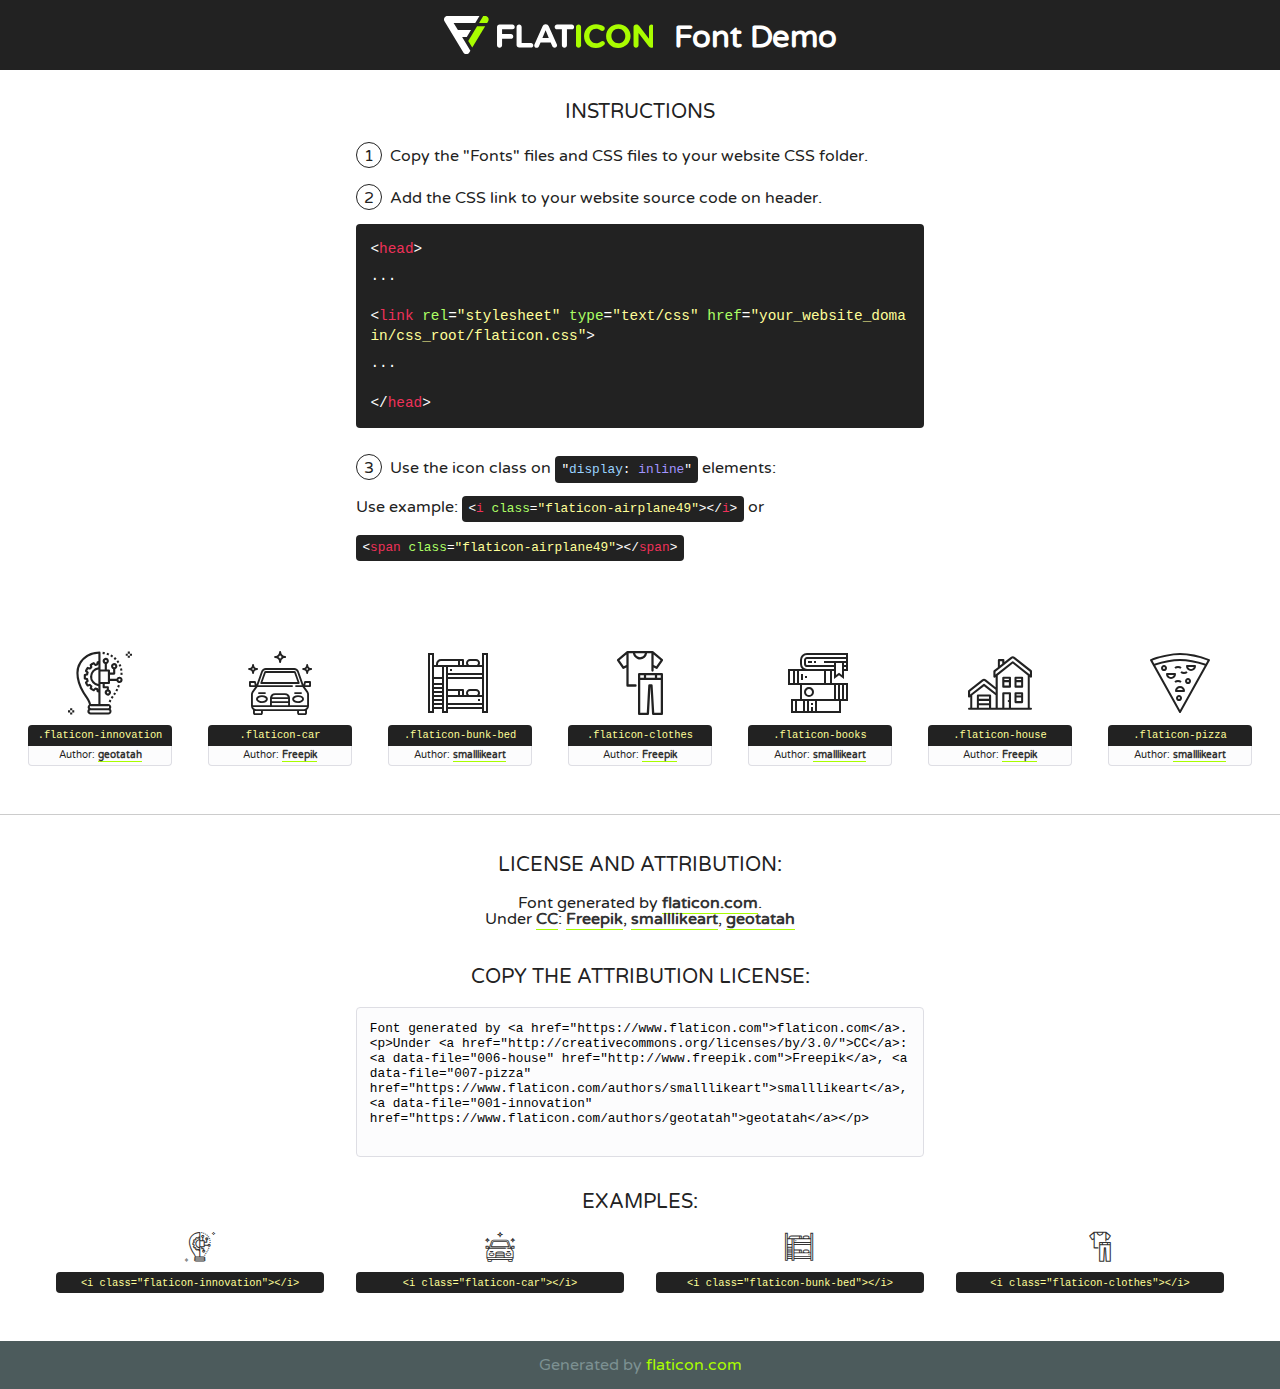
<file: static/fonts/flaticon-2/font/flaticon.html>
<!DOCTYPE html>
<!--
  Flaticon icon font: Flaticon
  Creation date: 05/03/2019 22:43
-->
<html>
<!DOCTYPE html>
<html>

<head>
    <title>Flaticon WebFont</title>
    <link href="http://fonts.googleapis.com/css?family=Varela+Round" rel="stylesheet" type="text/css" />
    <link rel="stylesheet" type="text/css" href="flaticon.css">
    <meta charset="UTF-8">
    <style>
    html, body, div, span, applet, object, iframe,
    h1, h2, h3, h4, h5, h6, p, blockquote, pre,
    a, abbr, acronym, address, big, cite, code,
    del, dfn, em, img, ins, kbd, q, s, samp,
    small, strike, strong, sub, sup, tt, var,
    b, u, i, center,
    dl, dt, dd, ol, ul, li,
    fieldset, form, label, legend,
    table, caption, tbody, tfoot, thead, tr, th, td,
    article, aside, canvas, details, embed, 
    figure, figcaption, footer, header, hgroup, 
    menu, nav, output, ruby, section, summary,
    time, mark, audio, video {
        margin: 0;
        padding: 0;
        border: 0;
        font-size: 100%;
        font: inherit;
        vertical-align: baseline;
    }
    /* HTML5 display-role reset for older browsers */
    article, aside, details, figcaption, figure, 
    footer, header, hgroup, menu, nav, section {
        display: block;
    }
    body {
        line-height: 1;
    }
    ol, ul {
        list-style: none;
    }
    blockquote, q {
        quotes: none;
    }
    blockquote:before, blockquote:after,
    q:before, q:after {
        content: '';
        content: none;
    }
    table {
        border-collapse: collapse;
        border-spacing: 0;
    }
    body {
        font-family: 'Varela Round', Helvetica, Arial, sans-serif;
        font-size: 16px;
        color: #222;
    }
    a {
        color: #333;
        border-bottom: 1px solid #a9fd00;
        font-weight: bold;
        text-decoration: none;
    }
    * {
        -moz-box-sizing: border-box;
        -webkit-box-sizing: border-box;
        box-sizing: border-box;
        margin: 0;
        padding: 0;
    }
    [class^="flaticon-"]:before, [class*=" flaticon-"]:before, [class^="flaticon-"]:after, [class*=" flaticon-"]:after {
        font-family: Flaticon;
        font-size: 30px;
        font-style: normal;
        margin-left: 20px;
        color: #333;
    }
    .wrapper {
        max-width: 600px;
        margin: auto;
        padding: 0 1em;
    }
    .title {
        font-size: 1.25em;
        text-align: center;
        margin-bottom: 1em;
        text-transform: uppercase;
    }
    header {
        text-align: center;
        background-color: #222;
        color: #fff;
        padding: 1em;
    }
    header .logo {
        width: 210px;
        height: 38px;
        display: inline-block;
        vertical-align: middle;
        margin-right: 1em;
        border: none;
    }
    header strong {
        font-size: 1.95em;
        font-weight: bold;
        vertical-align: middle;
        margin-top: 5px;
        display: inline-block;
    }
    .demo {
        margin: 2em auto;
        line-height: 1.25em;
    }
    .demo ul li {
        margin-bottom: 1em;
    }
    .demo ul li .num {
        color: #222;
        border-radius: 20px;
        display: inline-block;
        width: 26px;
        padding: 3px;
        height: 26px;
        text-align: center;
        margin-right: 0.5em;
        border: 1px solid #222;
    }
    .demo ul li code {
        background-color: #222;
        border-radius: 4px;
        padding: 0.25em 0.5em;
        display: inline-block;
        color: #fff;
        font-family: Consolas,Monaco,Lucida Console,Liberation Mono,DejaVu Sans Mono,Bitstream Vera Sans Mono,Courier New, monospace;
        font-weight: lighter;
        margin-top: 1em;
        font-size: 0.8em;
        word-break: break-all;
    }
    .demo ul li code.big {
        padding: 1em;
        font-size: 0.9em;
    }
    .demo ul li code .red {
        color: #EF3159;
    }
    .demo ul li code .green {
        color: #ACFF65;
    }
    .demo ul li code .yellow {
        color: #FFFF99;
    }
    .demo ul li code .blue {
        color: #99D3FF;
    }
    .demo ul li code .purple {
        color: #A295FF;
    }
    .demo ul li code .dots {
        margin-top: 0.5em;
        display: block;
    }
    #glyphs {
        border-bottom: 1px solid #ccc;
        padding: 2em 0;
        text-align: center;
    }
    .glyph {
        display: inline-block;
        width: 9em;
        margin: 1em;
        text-align: center;
        vertical-align: top;
        background: #FFF;
    }
    .glyph .glyph-icon {
        padding: 10px;
        display: block;
        font-family:"Flaticon";
        font-size: 64px;
        line-height: 1;
    }
    .glyph .glyph-icon:before {
        font-size: 64px;
        color: #222;
        margin-left: 0;
    }
    .class-name {
        font-size: 0.65em;
        background-color: #222;
        color: #fff;
        border-radius: 4px 4px 0 0;
        padding: 0.5em;
        color: #FFFF99;
        font-family: Consolas,Monaco,Lucida Console,Liberation Mono,DejaVu Sans Mono,Bitstream Vera Sans Mono,Courier New, monospace;
    }
    .author-name {
        font-size: 0.6em;
        background-color: #fcfcfd;
        border: 1px solid #DEDEE4;
        border-top: 0;
        border-radius: 0 0 4px 4px;
        padding: 0.5em;
    }
    .class-name:last-child {
        font-size: 10px;
        color:#888;
    }
    .class-name:last-child a {
        font-size: 10px;
        color:#555;
    }
    .class-name:last-child a:hover {
        color:#a9fd00;
    }
    .glyph > input {
        display: block;
        width: 100px;
        margin: 5px auto;
        text-align: center;
        font-size: 12px;
        cursor: text;
    }
    .glyph > input.icon-input {
        font-family:"Flaticon";
        font-size: 16px;
        margin-bottom: 10px;
    }
    .attribution .title {
        margin-top: 2em;
    }
    .attribution textarea {
        background-color: #fcfcfd;
        padding: 1em;
        border: none;
        box-shadow: none;
        border: 1px solid #DEDEE4;
        border-radius: 4px;
        resize: none;
        width: 100%;
        height: 150px;
        font-size: 0.8em;
        font-family: Consolas,Monaco,Lucida Console,Liberation Mono,DejaVu Sans Mono,Bitstream Vera Sans Mono,Courier New, monospace;
        -webkit-appearance: none;
    }
    .iconsuse {
        margin: 2em auto;
        text-align: center;
        max-width: 1200px;
    }
    .iconsuse:after {
        content: '';
        display: table;
        clear: both;
    }
    .iconsuse .image {
        float: left;
        width: 25%;
        padding: 0 1em;
    }
    .iconsuse .image p {
        margin-bottom: 1em;
    }
    .iconsuse .image span {
        display: block;
        font-size: 0.65em;
        background-color: #222;
        color: #fff;
        border-radius: 4px;
        padding: 0.5em;
        color: #FFFF99;
        margin-top: 1em;
        font-family: Consolas,Monaco,Lucida Console,Liberation Mono,DejaVu Sans Mono,Bitstream Vera Sans Mono,Courier New, monospace;
    }
    #footer {
        text-align: center;
        background-color: #4C5B5C;
        color: #7c9192;
        padding: 1em;
    }
    #footer a {
        border: none;
        color: #a9fd00;
        font-weight: normal;
    }
    @media (max-width: 960px) {
        .iconsuse .image {
            width: 50%;
        }
    }
    @media (max-width: 560px) {
        .iconsuse .image {
            width: 100%;
        }
    }
    </style>
</head>

<body class="characters-off">

    <header>
        <a href="https://www.flaticon.com" target="_blank" class="logo">
            <svg version="1.1" xmlns="http://www.w3.org/2000/svg" xmlns:xlink="http://www.w3.org/1999/xlink" xmlns:a="http://ns.adobe.com/AdobeSVGViewerExtensions/3.0/" viewBox="0 0 560.875 102.036" enable-background="new 0 0 560.875 102.036" xml:space="preserve">
                <defs>
                </defs>
                <g>
                    <g class="letters">
                        <path fill="#ffffff" d="M141.596,29.675c0-3.777,2.985-6.767,6.764-6.767h34.438c3.426,0,6.15,2.728,6.15,6.15
                        c0,3.43-2.724,6.149-6.15,6.149h-27.674v13.091h23.719c3.429,0,6.151,2.724,6.151,6.15c0,3.43-2.723,6.149-6.151,6.149h-23.719
                        v17.574c0,3.773-2.986,6.761-6.764,6.761c-3.779,0-6.764-2.989-6.764-6.761V29.675z"></path>
                        <path fill="#ffffff" d="M193.844,29.149c0-3.781,2.985-6.767,6.764-6.767c3.776,0,6.763,2.985,6.763,6.767v42.957h25.039
                        c3.426,0,6.149,2.726,6.149,6.153c0,3.425-2.723,6.15-6.149,6.15h-31.802c-3.779,0-6.764-2.986-6.764-6.768V29.149z"></path>
                        <path fill="#ffffff" d="M241.891,75.71l21.438-48.407c1.492-3.341,4.215-5.357,7.906-5.357h0.792
                        c3.686,0,6.323,2.017,7.815,5.357l21.439,48.407c0.436,0.967,0.701,1.845,0.701,2.723c0,3.602-2.809,6.501-6.414,6.501
                        c-3.161,0-5.269-1.845-6.499-4.655l-4.132-9.661h-27.059l-4.301,10.102c-1.144,2.631-3.426,4.214-6.237,4.214
                        c-3.517,0-6.24-2.81-6.24-6.325C241.1,77.64,241.451,76.677,241.891,75.71z M279.932,58.666l-8.521-20.297l-8.526,20.297H279.932
                        z"></path>
                        <path fill="#ffffff" d="M314.864,35.387H301.86c-3.429,0-6.239-2.813-6.239-6.238c0-3.429,2.811-6.24,6.239-6.24h39.533
                        c3.426,0,6.237,2.811,6.237,6.24c0,3.425-2.811,6.238-6.237,6.238h-13.001v42.785c0,3.773-2.99,6.761-6.764,6.761
                        c-3.779,0-6.764-2.989-6.764-6.761V35.387z"></path>
                        <path fill="#A9FD00" d="M352.615,29.149c0-3.781,2.985-6.767,6.767-6.767c3.774,0,6.761,2.985,6.761,6.767v49.024
                        c0,3.773-2.987,6.761-6.761,6.761c-3.781,0-6.767-2.989-6.767-6.761V29.149z"></path>
                        <path fill="#A9FD00" d="M374.132,53.836v-0.179c0-17.481,13.178-31.801,32.065-31.801c9.22,0,15.459,2.458,20.557,6.238
                        c1.402,1.054,2.637,2.985,2.637,5.357c0,3.692-2.985,6.59-6.681,6.59c-1.845,0-3.071-0.702-4.044-1.319
                        c-3.776-2.813-7.729-4.393-12.562-4.393c-10.364,0-17.831,8.611-17.831,19.154v0.173c0,10.542,7.291,19.329,17.831,19.329
                        c5.715,0,9.492-1.756,13.359-4.834c1.049-0.874,2.458-1.491,4.039-1.491c3.429,0,6.325,2.813,6.325,6.236
                        c0,2.106-1.056,3.78-2.282,4.834c-5.539,4.834-12.036,7.733-21.878,7.733C387.572,85.464,374.132,71.493,374.132,53.836z"></path>
                        <path fill="#A9FD00" d="M433.009,53.836v-0.179c0-17.481,13.79-31.801,32.766-31.801c18.981,0,32.592,14.143,32.592,31.628v0.173
                        c0,17.483-13.785,31.807-32.769,31.807C446.625,85.464,433.009,71.32,433.009,53.836z M484.224,53.836v-0.179
                        c0-10.539-7.725-19.326-18.626-19.326c-10.893,0-18.449,8.611-18.449,19.154v0.173c0,10.542,7.73,19.329,18.626,19.329
                        C476.676,72.986,484.224,64.378,484.224,53.836z"></path>
                        <path fill="#A9FD00" d="M506.233,29.321c0-3.774,2.99-6.763,6.767-6.763h1.401c3.252,0,5.183,1.583,7.029,3.953l26.093,34.265
                        V29.059c0-3.692,2.99-6.677,6.681-6.677c3.683,0,6.671,2.985,6.671,6.677v48.934c0,3.78-2.987,6.765-6.764,6.765h-0.436
                        c-3.257,0-5.188-1.581-7.034-3.953l-27.056-35.492v32.944c0,3.687-2.985,6.676-6.678,6.676c-3.683,0-6.673-2.989-6.673-6.676
                        V29.321z"></path>
                    </g>
                    <g class="insignia">
                        <path fill="#ffffff" d="M48.372,56.137h12.517l11.156-18.537H37.186L25.688,18.539h57.825L94.668,0H9.271
                        C5.925,0,2.842,1.801,1.198,4.716c-1.644,2.907-1.593,6.482,0.134,9.343l50.38,83.501c1.678,2.781,4.689,4.476,7.938,4.476
                        c3.246,0,6.257-1.695,7.935-4.476l2.898-4.804L48.372,56.137z"></path>
                        <g class="i">
                            <path fill="#A9FD00" d="M93.575,18.539h0.031v0.004l21.652,0.004l2.705-4.488c1.727-2.861,1.778-6.436,0.133-9.343
                            C116.454,1.801,113.371,0,110.026,0h-5.294L93.575,18.539z"></path>
                            <polygon fill="#A9FD00" points="88.291,27.356 64.725,66.486 75.519,84.404 109.942,27.356"></polygon>
                        </g>
                    </g>
                </g>
            </svg>
        </a>
        <strong>Font Demo</strong>
    </header>


    <section class="demo wrapper">

        <p class="title">Instructions</p>

        <ul>
            <li>
                <span class="num">1</span>Copy the "Fonts" files and CSS files to your website CSS folder.
            </li>
            <li>
                <span class="num">2</span>Add the CSS link to your website source code on header.
                <code class="big">
                    &lt;<span class="red">head</span>&gt;
                    <br/><span class="dots">...</span>
                    <br/>&lt;<span class="red">link</span> <span class="green">rel</span>=<span class="yellow">"stylesheet"</span> <span class="green">type</span>=<span class="yellow">"text/css"</span> <span class="green">href</span>=<span class="yellow">"your_website_domain/css_root/flaticon.css"</span>&gt;
                    <br/><span class="dots">...</span>
                    <br/>&lt;/<span class="red">head</span>&gt;
                </code>
            </li>

            <li>
                <p>
                    <span class="num">3</span>Use the icon class on <code>"<span class="blue">display</span>:<span class="purple"> inline</span>"</code> elements:
                    <br />
                    Use example: <code>&lt;<span class="red">i</span> <span class="green">class</span>=<span class="yellow">&quot;flaticon-airplane49&quot;</span>&gt;&lt;/<span class="red">i</span>&gt;</code> or <code>&lt;<span class="red">span</span> <span class="green">class</span>=<span class="yellow">&quot;flaticon-airplane49&quot;</span>&gt;&lt;/<span class="red">span</span>&gt;</code>
            </li>
        </ul>

    </section>




   <section id="glyphs">          
    
      
        <div class="glyph"><div class="glyph-icon flaticon-innovation"></div>
            <div class="class-name">.flaticon-innovation</div>
            <div class="author-name">Author: <a data-file="001-innovation" href="https://www.flaticon.com/authors/geotatah">geotatah</a> </div> 
        </div>        
        
        <div class="glyph"><div class="glyph-icon flaticon-car"></div>
            <div class="class-name">.flaticon-car</div>
            <div class="author-name">Author: <a data-file="002-car" href="http://www.freepik.com">Freepik</a> </div> 
        </div>        
        
        <div class="glyph"><div class="glyph-icon flaticon-bunk-bed"></div>
            <div class="class-name">.flaticon-bunk-bed</div>
            <div class="author-name">Author: <a data-file="003-bunk-bed" href="https://www.flaticon.com/authors/smalllikeart">smalllikeart</a> </div> 
        </div>        
        
        <div class="glyph"><div class="glyph-icon flaticon-clothes"></div>
            <div class="class-name">.flaticon-clothes</div>
            <div class="author-name">Author: <a data-file="004-clothes" href="http://www.freepik.com">Freepik</a> </div> 
        </div>        
        
        <div class="glyph"><div class="glyph-icon flaticon-books"></div>
            <div class="class-name">.flaticon-books</div>
            <div class="author-name">Author: <a data-file="005-books" href="https://www.flaticon.com/authors/smalllikeart">smalllikeart</a> </div> 
        </div>        
        
        <div class="glyph"><div class="glyph-icon flaticon-house"></div>
            <div class="class-name">.flaticon-house</div>
            <div class="author-name">Author: <a data-file="006-house" href="http://www.freepik.com">Freepik</a> </div> 
        </div>        
        
        <div class="glyph"><div class="glyph-icon flaticon-pizza"></div>
            <div class="class-name">.flaticon-pizza</div>
            <div class="author-name">Author: <a data-file="007-pizza" href="https://www.flaticon.com/authors/smalllikeart">smalllikeart</a> </div> 
        </div>        
        

    </section>



    <section class="attribution wrapper"   style="text-align:center;">

      <div class="title">License and attribution:</div><div class="attrDiv">Font generated by <a href="https://www.flaticon.com">flaticon.com</a>. <div><p>Under <a href="http://creativecommons.org/licenses/by/3.0/">CC</a>: <a data-file="006-house" href="http://www.freepik.com">Freepik</a>, <a data-file="007-pizza" href="https://www.flaticon.com/authors/smalllikeart">smalllikeart</a>, <a data-file="001-innovation" href="https://www.flaticon.com/authors/geotatah">geotatah</a></p>  </div>
      </div>
      <div class="title">Copy the Attribution License:</div>

    <textarea onclick="this.focus();this.select();">Font generated by &lt;a href=&quot;https://www.flaticon.com&quot;&gt;flaticon.com&lt;/a&gt;. <p>Under <a href="http://creativecommons.org/licenses/by/3.0/">CC</a>: <a data-file="006-house" href="http://www.freepik.com">Freepik</a>, <a data-file="007-pizza" href="https://www.flaticon.com/authors/smalllikeart">smalllikeart</a>, <a data-file="001-innovation" href="https://www.flaticon.com/authors/geotatah">geotatah</a></p>  
     </textarea>

    </section>

    <section class="iconsuse">

          <div class="title">Examples:</div>            
             
            <div class="image">
                <p>
                    <i class="glyph-icon flaticon-innovation"></i> 
                    <span>&lt;i class=&quot;flaticon-innovation&quot;&gt;&lt;/i&gt;</span>
                </p>
            </div>
            
            <div class="image">
                <p>
                    <i class="glyph-icon flaticon-car"></i> 
                    <span>&lt;i class=&quot;flaticon-car&quot;&gt;&lt;/i&gt;</span>
                </p>
            </div>
            
            <div class="image">
                <p>
                    <i class="glyph-icon flaticon-bunk-bed"></i> 
                    <span>&lt;i class=&quot;flaticon-bunk-bed&quot;&gt;&lt;/i&gt;</span>
                </p>
            </div>
            
            <div class="image">
                <p>
                    <i class="glyph-icon flaticon-clothes"></i> 
                    <span>&lt;i class=&quot;flaticon-clothes&quot;&gt;&lt;/i&gt;</span>
                </p>
            </div>
                       
        </div>
                            
    </section>

<div id="footer">
    <div>Generated by <a href="https://www.flaticon.com">flaticon.com</a>
    </div>
</div>



</body>
</html>
</file>
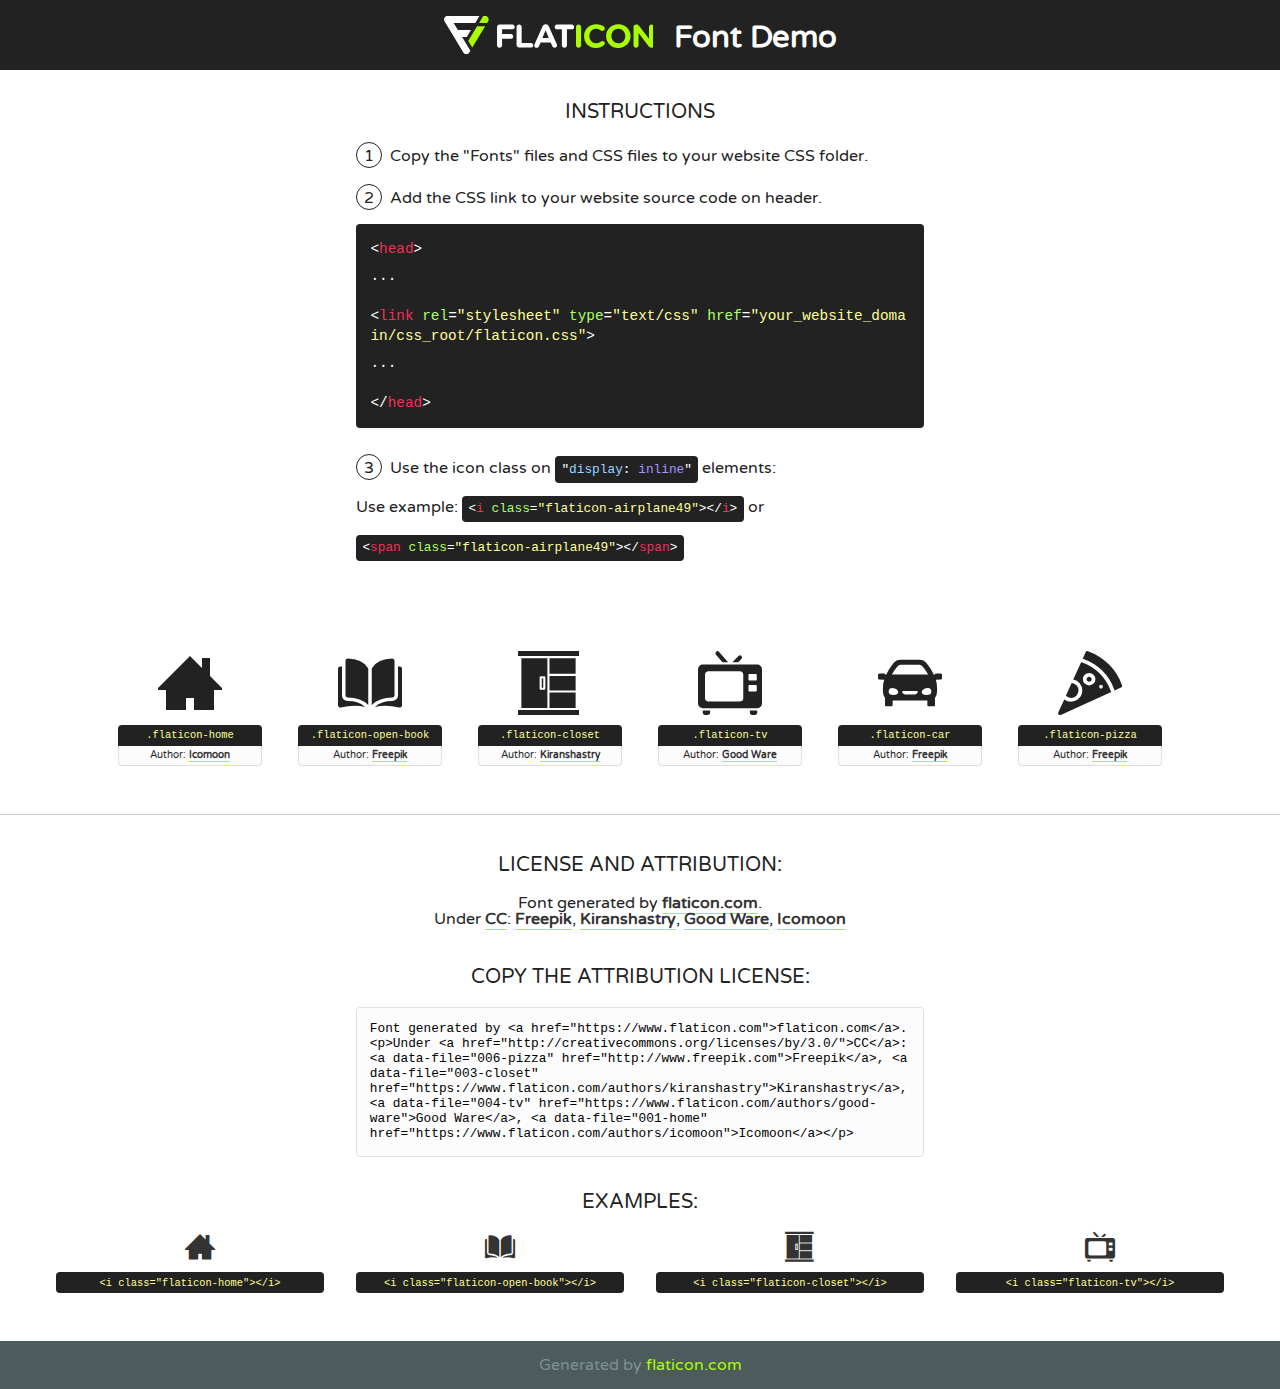
<file: static/fonts/flaticon/font/flaticon.html>
<!DOCTYPE html>
<!--
  Flaticon icon font: Flaticon
  Creation date: 24/04/2019 13:19
-->
<html>
<!DOCTYPE html>
<html>

<head>
    <title>Flaticon WebFont</title>
    <link href="http://fonts.googleapis.com/css?family=Varela+Round" rel="stylesheet" type="text/css" />
    <link rel="stylesheet" type="text/css" href="flaticon.css">
    <meta charset="UTF-8">
    <style>
    html, body, div, span, applet, object, iframe,
    h1, h2, h3, h4, h5, h6, p, blockquote, pre,
    a, abbr, acronym, address, big, cite, code,
    del, dfn, em, img, ins, kbd, q, s, samp,
    small, strike, strong, sub, sup, tt, var,
    b, u, i, center,
    dl, dt, dd, ol, ul, li,
    fieldset, form, label, legend,
    table, caption, tbody, tfoot, thead, tr, th, td,
    article, aside, canvas, details, embed, 
    figure, figcaption, footer, header, hgroup, 
    menu, nav, output, ruby, section, summary,
    time, mark, audio, video {
        margin: 0;
        padding: 0;
        border: 0;
        font-size: 100%;
        font: inherit;
        vertical-align: baseline;
    }
    /* HTML5 display-role reset for older browsers */
    article, aside, details, figcaption, figure, 
    footer, header, hgroup, menu, nav, section {
        display: block;
    }
    body {
        line-height: 1;
    }
    ol, ul {
        list-style: none;
    }
    blockquote, q {
        quotes: none;
    }
    blockquote:before, blockquote:after,
    q:before, q:after {
        content: '';
        content: none;
    }
    table {
        border-collapse: collapse;
        border-spacing: 0;
    }
    body {
        font-family: 'Varela Round', Helvetica, Arial, sans-serif;
        font-size: 16px;
        color: #222;
    }
    a {
        color: #333;
        border-bottom: 1px solid #a9fd00;
        font-weight: bold;
        text-decoration: none;
    }
    * {
        -moz-box-sizing: border-box;
        -webkit-box-sizing: border-box;
        box-sizing: border-box;
        margin: 0;
        padding: 0;
    }
    [class^="flaticon-"]:before, [class*=" flaticon-"]:before, [class^="flaticon-"]:after, [class*=" flaticon-"]:after {
        font-family: Flaticon;
        font-size: 30px;
        font-style: normal;
        margin-left: 20px;
        color: #333;
    }
    .wrapper {
        max-width: 600px;
        margin: auto;
        padding: 0 1em;
    }
    .title {
        font-size: 1.25em;
        text-align: center;
        margin-bottom: 1em;
        text-transform: uppercase;
    }
    header {
        text-align: center;
        background-color: #222;
        color: #fff;
        padding: 1em;
    }
    header .logo {
        width: 210px;
        height: 38px;
        display: inline-block;
        vertical-align: middle;
        margin-right: 1em;
        border: none;
    }
    header strong {
        font-size: 1.95em;
        font-weight: bold;
        vertical-align: middle;
        margin-top: 5px;
        display: inline-block;
    }
    .demo {
        margin: 2em auto;
        line-height: 1.25em;
    }
    .demo ul li {
        margin-bottom: 1em;
    }
    .demo ul li .num {
        color: #222;
        border-radius: 20px;
        display: inline-block;
        width: 26px;
        padding: 3px;
        height: 26px;
        text-align: center;
        margin-right: 0.5em;
        border: 1px solid #222;
    }
    .demo ul li code {
        background-color: #222;
        border-radius: 4px;
        padding: 0.25em 0.5em;
        display: inline-block;
        color: #fff;
        font-family: Consolas,Monaco,Lucida Console,Liberation Mono,DejaVu Sans Mono,Bitstream Vera Sans Mono,Courier New, monospace;
        font-weight: lighter;
        margin-top: 1em;
        font-size: 0.8em;
        word-break: break-all;
    }
    .demo ul li code.big {
        padding: 1em;
        font-size: 0.9em;
    }
    .demo ul li code .red {
        color: #EF3159;
    }
    .demo ul li code .green {
        color: #ACFF65;
    }
    .demo ul li code .yellow {
        color: #FFFF99;
    }
    .demo ul li code .blue {
        color: #99D3FF;
    }
    .demo ul li code .purple {
        color: #A295FF;
    }
    .demo ul li code .dots {
        margin-top: 0.5em;
        display: block;
    }
    #glyphs {
        border-bottom: 1px solid #ccc;
        padding: 2em 0;
        text-align: center;
    }
    .glyph {
        display: inline-block;
        width: 9em;
        margin: 1em;
        text-align: center;
        vertical-align: top;
        background: #FFF;
    }
    .glyph .glyph-icon {
        padding: 10px;
        display: block;
        font-family:"Flaticon";
        font-size: 64px;
        line-height: 1;
    }
    .glyph .glyph-icon:before {
        font-size: 64px;
        color: #222;
        margin-left: 0;
    }
    .class-name {
        font-size: 0.65em;
        background-color: #222;
        color: #fff;
        border-radius: 4px 4px 0 0;
        padding: 0.5em;
        color: #FFFF99;
        font-family: Consolas,Monaco,Lucida Console,Liberation Mono,DejaVu Sans Mono,Bitstream Vera Sans Mono,Courier New, monospace;
    }
    .author-name {
        font-size: 0.6em;
        background-color: #fcfcfd;
        border: 1px solid #DEDEE4;
        border-top: 0;
        border-radius: 0 0 4px 4px;
        padding: 0.5em;
    }
    .class-name:last-child {
        font-size: 10px;
        color:#888;
    }
    .class-name:last-child a {
        font-size: 10px;
        color:#555;
    }
    .class-name:last-child a:hover {
        color:#a9fd00;
    }
    .glyph > input {
        display: block;
        width: 100px;
        margin: 5px auto;
        text-align: center;
        font-size: 12px;
        cursor: text;
    }
    .glyph > input.icon-input {
        font-family:"Flaticon";
        font-size: 16px;
        margin-bottom: 10px;
    }
    .attribution .title {
        margin-top: 2em;
    }
    .attribution textarea {
        background-color: #fcfcfd;
        padding: 1em;
        border: none;
        box-shadow: none;
        border: 1px solid #DEDEE4;
        border-radius: 4px;
        resize: none;
        width: 100%;
        height: 150px;
        font-size: 0.8em;
        font-family: Consolas,Monaco,Lucida Console,Liberation Mono,DejaVu Sans Mono,Bitstream Vera Sans Mono,Courier New, monospace;
        -webkit-appearance: none;
    }
    .iconsuse {
        margin: 2em auto;
        text-align: center;
        max-width: 1200px;
    }
    .iconsuse:after {
        content: '';
        display: table;
        clear: both;
    }
    .iconsuse .image {
        float: left;
        width: 25%;
        padding: 0 1em;
    }
    .iconsuse .image p {
        margin-bottom: 1em;
    }
    .iconsuse .image span {
        display: block;
        font-size: 0.65em;
        background-color: #222;
        color: #fff;
        border-radius: 4px;
        padding: 0.5em;
        color: #FFFF99;
        margin-top: 1em;
        font-family: Consolas,Monaco,Lucida Console,Liberation Mono,DejaVu Sans Mono,Bitstream Vera Sans Mono,Courier New, monospace;
    }
    #footer {
        text-align: center;
        background-color: #4C5B5C;
        color: #7c9192;
        padding: 1em;
    }
    #footer a {
        border: none;
        color: #a9fd00;
        font-weight: normal;
    }
    @media (max-width: 960px) {
        .iconsuse .image {
            width: 50%;
        }
    }
    @media (max-width: 560px) {
        .iconsuse .image {
            width: 100%;
        }
    }
    </style>
</head>

<body class="characters-off">

    <header>
        <a href="https://www.flaticon.com" target="_blank" class="logo">
            <svg version="1.1" xmlns="http://www.w3.org/2000/svg" xmlns:xlink="http://www.w3.org/1999/xlink" xmlns:a="http://ns.adobe.com/AdobeSVGViewerExtensions/3.0/" viewBox="0 0 560.875 102.036" enable-background="new 0 0 560.875 102.036" xml:space="preserve">
                <defs>
                </defs>
                <g>
                    <g class="letters">
                        <path fill="#ffffff" d="M141.596,29.675c0-3.777,2.985-6.767,6.764-6.767h34.438c3.426,0,6.15,2.728,6.15,6.15
                        c0,3.43-2.724,6.149-6.15,6.149h-27.674v13.091h23.719c3.429,0,6.151,2.724,6.151,6.15c0,3.43-2.723,6.149-6.151,6.149h-23.719
                        v17.574c0,3.773-2.986,6.761-6.764,6.761c-3.779,0-6.764-2.989-6.764-6.761V29.675z"></path>
                        <path fill="#ffffff" d="M193.844,29.149c0-3.781,2.985-6.767,6.764-6.767c3.776,0,6.763,2.985,6.763,6.767v42.957h25.039
                        c3.426,0,6.149,2.726,6.149,6.153c0,3.425-2.723,6.15-6.149,6.15h-31.802c-3.779,0-6.764-2.986-6.764-6.768V29.149z"></path>
                        <path fill="#ffffff" d="M241.891,75.71l21.438-48.407c1.492-3.341,4.215-5.357,7.906-5.357h0.792
                        c3.686,0,6.323,2.017,7.815,5.357l21.439,48.407c0.436,0.967,0.701,1.845,0.701,2.723c0,3.602-2.809,6.501-6.414,6.501
                        c-3.161,0-5.269-1.845-6.499-4.655l-4.132-9.661h-27.059l-4.301,10.102c-1.144,2.631-3.426,4.214-6.237,4.214
                        c-3.517,0-6.24-2.81-6.24-6.325C241.1,77.64,241.451,76.677,241.891,75.71z M279.932,58.666l-8.521-20.297l-8.526,20.297H279.932
                        z"></path>
                        <path fill="#ffffff" d="M314.864,35.387H301.86c-3.429,0-6.239-2.813-6.239-6.238c0-3.429,2.811-6.24,6.239-6.24h39.533
                        c3.426,0,6.237,2.811,6.237,6.24c0,3.425-2.811,6.238-6.237,6.238h-13.001v42.785c0,3.773-2.99,6.761-6.764,6.761
                        c-3.779,0-6.764-2.989-6.764-6.761V35.387z"></path>
                        <path fill="#A9FD00" d="M352.615,29.149c0-3.781,2.985-6.767,6.767-6.767c3.774,0,6.761,2.985,6.761,6.767v49.024
                        c0,3.773-2.987,6.761-6.761,6.761c-3.781,0-6.767-2.989-6.767-6.761V29.149z"></path>
                        <path fill="#A9FD00" d="M374.132,53.836v-0.179c0-17.481,13.178-31.801,32.065-31.801c9.22,0,15.459,2.458,20.557,6.238
                        c1.402,1.054,2.637,2.985,2.637,5.357c0,3.692-2.985,6.59-6.681,6.59c-1.845,0-3.071-0.702-4.044-1.319
                        c-3.776-2.813-7.729-4.393-12.562-4.393c-10.364,0-17.831,8.611-17.831,19.154v0.173c0,10.542,7.291,19.329,17.831,19.329
                        c5.715,0,9.492-1.756,13.359-4.834c1.049-0.874,2.458-1.491,4.039-1.491c3.429,0,6.325,2.813,6.325,6.236
                        c0,2.106-1.056,3.78-2.282,4.834c-5.539,4.834-12.036,7.733-21.878,7.733C387.572,85.464,374.132,71.493,374.132,53.836z"></path>
                        <path fill="#A9FD00" d="M433.009,53.836v-0.179c0-17.481,13.79-31.801,32.766-31.801c18.981,0,32.592,14.143,32.592,31.628v0.173
                        c0,17.483-13.785,31.807-32.769,31.807C446.625,85.464,433.009,71.32,433.009,53.836z M484.224,53.836v-0.179
                        c0-10.539-7.725-19.326-18.626-19.326c-10.893,0-18.449,8.611-18.449,19.154v0.173c0,10.542,7.73,19.329,18.626,19.329
                        C476.676,72.986,484.224,64.378,484.224,53.836z"></path>
                        <path fill="#A9FD00" d="M506.233,29.321c0-3.774,2.99-6.763,6.767-6.763h1.401c3.252,0,5.183,1.583,7.029,3.953l26.093,34.265
                        V29.059c0-3.692,2.99-6.677,6.681-6.677c3.683,0,6.671,2.985,6.671,6.677v48.934c0,3.78-2.987,6.765-6.764,6.765h-0.436
                        c-3.257,0-5.188-1.581-7.034-3.953l-27.056-35.492v32.944c0,3.687-2.985,6.676-6.678,6.676c-3.683,0-6.673-2.989-6.673-6.676
                        V29.321z"></path>
                    </g>
                    <g class="insignia">
                        <path fill="#ffffff" d="M48.372,56.137h12.517l11.156-18.537H37.186L25.688,18.539h57.825L94.668,0H9.271
                        C5.925,0,2.842,1.801,1.198,4.716c-1.644,2.907-1.593,6.482,0.134,9.343l50.38,83.501c1.678,2.781,4.689,4.476,7.938,4.476
                        c3.246,0,6.257-1.695,7.935-4.476l2.898-4.804L48.372,56.137z"></path>
                        <g class="i">
                            <path fill="#A9FD00" d="M93.575,18.539h0.031v0.004l21.652,0.004l2.705-4.488c1.727-2.861,1.778-6.436,0.133-9.343
                            C116.454,1.801,113.371,0,110.026,0h-5.294L93.575,18.539z"></path>
                            <polygon fill="#A9FD00" points="88.291,27.356 64.725,66.486 75.519,84.404 109.942,27.356"></polygon>
                        </g>
                    </g>
                </g>
            </svg>
        </a>
        <strong>Font Demo</strong>
    </header>


    <section class="demo wrapper">

        <p class="title">Instructions</p>

        <ul>
            <li>
                <span class="num">1</span>Copy the "Fonts" files and CSS files to your website CSS folder.
            </li>
            <li>
                <span class="num">2</span>Add the CSS link to your website source code on header.
                <code class="big">
                    &lt;<span class="red">head</span>&gt;
                    <br/><span class="dots">...</span>
                    <br/>&lt;<span class="red">link</span> <span class="green">rel</span>=<span class="yellow">"stylesheet"</span> <span class="green">type</span>=<span class="yellow">"text/css"</span> <span class="green">href</span>=<span class="yellow">"your_website_domain/css_root/flaticon.css"</span>&gt;
                    <br/><span class="dots">...</span>
                    <br/>&lt;/<span class="red">head</span>&gt;
                </code>
            </li>

            <li>
                <p>
                    <span class="num">3</span>Use the icon class on <code>"<span class="blue">display</span>:<span class="purple"> inline</span>"</code> elements:
                    <br />
                    Use example: <code>&lt;<span class="red">i</span> <span class="green">class</span>=<span class="yellow">&quot;flaticon-airplane49&quot;</span>&gt;&lt;/<span class="red">i</span>&gt;</code> or <code>&lt;<span class="red">span</span> <span class="green">class</span>=<span class="yellow">&quot;flaticon-airplane49&quot;</span>&gt;&lt;/<span class="red">span</span>&gt;</code>
            </li>
        </ul>

    </section>




   <section id="glyphs">          
    
      
        <div class="glyph"><div class="glyph-icon flaticon-home"></div>
            <div class="class-name">.flaticon-home</div>
            <div class="author-name">Author: <a data-file="001-home" href="https://www.flaticon.com/authors/icomoon">Icomoon</a> </div> 
        </div>        
        
        <div class="glyph"><div class="glyph-icon flaticon-open-book"></div>
            <div class="class-name">.flaticon-open-book</div>
            <div class="author-name">Author: <a data-file="002-open-book" href="http://www.freepik.com">Freepik</a> </div> 
        </div>        
        
        <div class="glyph"><div class="glyph-icon flaticon-closet"></div>
            <div class="class-name">.flaticon-closet</div>
            <div class="author-name">Author: <a data-file="003-closet" href="https://www.flaticon.com/authors/kiranshastry">Kiranshastry</a> </div> 
        </div>        
        
        <div class="glyph"><div class="glyph-icon flaticon-tv"></div>
            <div class="class-name">.flaticon-tv</div>
            <div class="author-name">Author: <a data-file="004-tv" href="https://www.flaticon.com/authors/good-ware">Good Ware</a> </div> 
        </div>        
        
        <div class="glyph"><div class="glyph-icon flaticon-car"></div>
            <div class="class-name">.flaticon-car</div>
            <div class="author-name">Author: <a data-file="005-car" href="http://www.freepik.com">Freepik</a> </div> 
        </div>        
        
        <div class="glyph"><div class="glyph-icon flaticon-pizza"></div>
            <div class="class-name">.flaticon-pizza</div>
            <div class="author-name">Author: <a data-file="006-pizza" href="http://www.freepik.com">Freepik</a> </div> 
        </div>        
        

    </section>



    <section class="attribution wrapper"   style="text-align:center;">

      <div class="title">License and attribution:</div><div class="attrDiv">Font generated by <a href="https://www.flaticon.com">flaticon.com</a>. <div><p>Under <a href="http://creativecommons.org/licenses/by/3.0/">CC</a>: <a data-file="006-pizza" href="http://www.freepik.com">Freepik</a>, <a data-file="003-closet" href="https://www.flaticon.com/authors/kiranshastry">Kiranshastry</a>, <a data-file="004-tv" href="https://www.flaticon.com/authors/good-ware">Good Ware</a>, <a data-file="001-home" href="https://www.flaticon.com/authors/icomoon">Icomoon</a></p>  </div>
      </div>
      <div class="title">Copy the Attribution License:</div>

    <textarea onclick="this.focus();this.select();">Font generated by &lt;a href=&quot;https://www.flaticon.com&quot;&gt;flaticon.com&lt;/a&gt;. <p>Under <a href="http://creativecommons.org/licenses/by/3.0/">CC</a>: <a data-file="006-pizza" href="http://www.freepik.com">Freepik</a>, <a data-file="003-closet" href="https://www.flaticon.com/authors/kiranshastry">Kiranshastry</a>, <a data-file="004-tv" href="https://www.flaticon.com/authors/good-ware">Good Ware</a>, <a data-file="001-home" href="https://www.flaticon.com/authors/icomoon">Icomoon</a></p>  
     </textarea>

    </section>

    <section class="iconsuse">

          <div class="title">Examples:</div>            
             
            <div class="image">
                <p>
                    <i class="glyph-icon flaticon-home"></i> 
                    <span>&lt;i class=&quot;flaticon-home&quot;&gt;&lt;/i&gt;</span>
                </p>
            </div>
            
            <div class="image">
                <p>
                    <i class="glyph-icon flaticon-open-book"></i> 
                    <span>&lt;i class=&quot;flaticon-open-book&quot;&gt;&lt;/i&gt;</span>
                </p>
            </div>
            
            <div class="image">
                <p>
                    <i class="glyph-icon flaticon-closet"></i> 
                    <span>&lt;i class=&quot;flaticon-closet&quot;&gt;&lt;/i&gt;</span>
                </p>
            </div>
            
            <div class="image">
                <p>
                    <i class="glyph-icon flaticon-tv"></i> 
                    <span>&lt;i class=&quot;flaticon-tv&quot;&gt;&lt;/i&gt;</span>
                </p>
            </div>
                       
        </div>
                            
    </section>

<div id="footer">
    <div>Generated by <a href="https://www.flaticon.com">flaticon.com</a>
    </div>
</div>



</body>
</html>
</file>
<file: static/fonts/flaticon-2/font/flaticon.css>
/*
  	Flaticon icon font: Flaticon
  	Creation date: 05/03/2019 22:43
  	*/

@font-face {
  font-family: "Flaticon";
  src: url("./Flaticon.eot");
  src: url("./Flaticon.eot?#iefix") format("embedded-opentype"),
       url("./Flaticon.woff2") format("woff2"),
       url("./Flaticon.woff") format("woff"),
       url("./Flaticon.ttf") format("truetype"),
       url("./Flaticon.svg#Flaticon") format("svg");
  font-weight: normal;
  font-style: normal;
}

@media screen and (-webkit-min-device-pixel-ratio:0) {
  @font-face {
    font-family: "Flaticon";
    src: url("./Flaticon.svg#Flaticon") format("svg");
  }
}

[class^="flaticon-"]:before, [class*=" flaticon-"]:before,
[class^="flaticon-"]:after, [class*=" flaticon-"]:after {   
  font-family: Flaticon;
        font-style: normal;
  font-weight: normal;
  font-variant: normal;
  text-transform: none;
  line-height: 1;

  /* Better Font Rendering =========== */
  -webkit-font-smoothing: antialiased;
  -moz-osx-font-smoothing: grayscale;
}

.flaticon-innovation:before { content: "\f100"; }
.flaticon-car:before { content: "\f101"; }
.flaticon-bunk-bed:before { content: "\f102"; }
.flaticon-clothes:before { content: "\f103"; }
.flaticon-books:before { content: "\f104"; }
.flaticon-house:before { content: "\f105"; }
.flaticon-pizza:before { content: "\f106"; }
</file>
<file: static/fonts/flaticon/font/flaticon.css>
/*
  	Flaticon icon font: Flaticon
  	Creation date: 24/04/2019 13:19
  	*/

@font-face {
  font-family: "Flaticon";
  src: url("./Flaticon.eot");
  src: url("./Flaticon.eot?#iefix") format("embedded-opentype"),
       url("./Flaticon.woff2") format("woff2"),
       url("./Flaticon.woff") format("woff"),
       url("./Flaticon.ttf") format("truetype"),
       url("./Flaticon.svg#Flaticon") format("svg");
  font-weight: normal;
  font-style: normal;
}

@media screen and (-webkit-min-device-pixel-ratio:0) {
  @font-face {
    font-family: "Flaticon";
    src: url("./Flaticon.svg#Flaticon") format("svg");
  }
}

[class^="flaticon-"]:before, [class*=" flaticon-"]:before,
[class^="flaticon-"]:after, [class*=" flaticon-"]:after {   
  font-family: Flaticon;
        font-style: normal;
  font-weight: normal;
  font-variant: normal;
  text-transform: none;
  line-height: 1;

  /* Better Font Rendering =========== */
  -webkit-font-smoothing: antialiased;
  -moz-osx-font-smoothing: grayscale;
}

.flaticon-home:before { content: "\f100"; }
.flaticon-open-book:before { content: "\f101"; }
.flaticon-closet:before { content: "\f102"; }
.flaticon-tv:before { content: "\f103"; }
.flaticon-car:before { content: "\f104"; }
.flaticon-pizza:before { content: "\f105"; }
</file>
